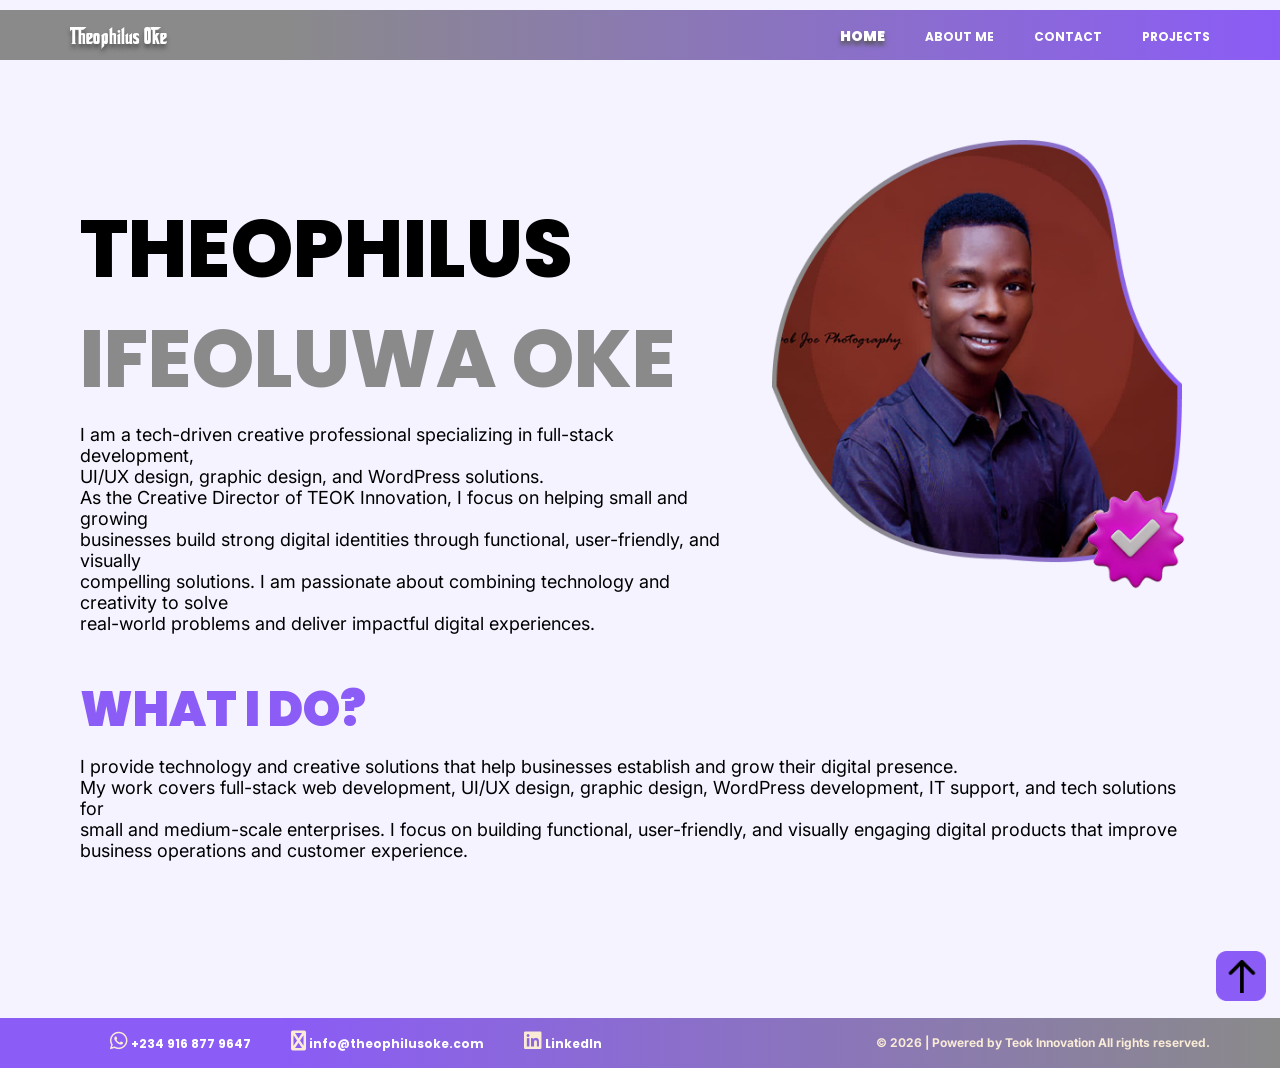
<file: my-portfolio/index.html>
<!doctype html>
<html lang="en-us">
  <head>
    <meta charset="utf-8" />
    <meta name="viewport" content="width=device-width, initial-scale=1.0" />
    <link rel="preconnect" href="https://fonts.googleapis.com" />
    <link rel="preconnect" href="https://fonts.gstatic.com" crossorigin />
    <link
      href="https://fonts.googleapis.com/css2?family=Inter:ital,opsz,wght@0,14..32,100..900;1,14..32,100..900&family=Poppins:ital,wght@0,100;0,200;0,300;0,400;0,500;0,600;0,700;0,800;0,900;1,100;1,200;1,300;1,400;1,500;1,600;1,700;1,800;1,900&display=swap"
      rel="stylesheet"
    />
    <link
      rel="stylesheet"
      href="https://cdnjs.cloudflare.com/ajax/libs/font-awesome/6.4.0/css/all.min.css"
    />
    <title>Theophilus Oke</title>
    <link rel="stylesheet" href="styles/style.css" />
  </head>
  <body>
    <div id="top"></div>
    <header>
      <div class="gradient-background">
        <h1 class="logo">Theophilus Oke</h1>
        <nav>
          <ul class="nav-links">
            <li>
              <a
                href="file:///E:/Web-Projects/my-portfolio/index.html"
                class="current-nav"
                >HOME</a
              >
            </li>
            <li><a href="#">ABOUT ME</a></li>
            <li><a href="#">CONTACT</a></li>
            <li><a href="#">PROJECTS</a></li>
          </ul>
        </nav>
      </div>
    </header>

    <main>
      <div class="me">
        <div class="me-text">
          <h1>
            <span class="first-name">THEOPHILUS</span> <br />
            IFEOLUWA OKE
          </h1>
          <p>
            I am a tech-driven creative professional specializing in full-stack
            development, <br />
            UI/UX design, graphic design, and WordPress solutions. <br />
            As the Creative Director of TEOK Innovation, I focus on helping
            small and growing<br />
            businesses build strong digital identities through functional,
            user-friendly, and visually<br />
            compelling solutions. I am passionate about combining technology and
            creativity to solve<br />
            real-world problems and deliver impactful digital experiences.
          </p>
        </div>
        <div class="me-image">
          <img
            src="images/VerPic.png"
            class="profile-pic"
            alt="Portrait of Theophilus Ifeoluwa Oke wearing a dark button-up shirt, smiling confidently with arms crossed against a warm brown studio background"
          />
        </div>
      </div>
      <div class="what-i-do">
        <h2>WHAT I DO?</h2>
        <p>
          I provide technology and creative solutions that help businesses
          establish and grow their digital presence.<br />
          My work covers full-stack web development, UI/UX design, graphic
          design, WordPress development, IT support, and tech solutions for<br />
          small and medium-scale enterprises. I focus on building functional,
          user-friendly, and visually engaging digital products that improve<br />
          business operations and customer experience.
        </p>
      </div>
      <div>
        <a href="#top"
          ><img
            src="images/back-to-top.png"
            alt="bact to top"
            class="bck-top"
          />
        </a>
      </div>
    </main>

    <footer>
      <div class="gradient-background reverse-color">
        <ul class="contact-info">
          <li>
            <i class="fa-brands fa-whatsapp"></i>
            <a href="https://wa.me/2349168779647">+234 916 877 9647</a>
          </li>
          <li>
            <i class="fa-brands fa-envelope"></i>
            <a href="mailto:info@theophilusoke.com">info@theophilusoke.com</a>
          </li>
          <li>
            <i class="fa-brands fa-linkedin"></i>
            <a href="https://linkedin.com/in/theophilus-oke-60a106207"
              >LinkedIn</a
            >
          </li>
        </ul>
        <p>&copy; 2026 | Powered by Teok Innovation All rights reserved.</p>
      </div>
    </footer>
  </body>
</html>
</file>
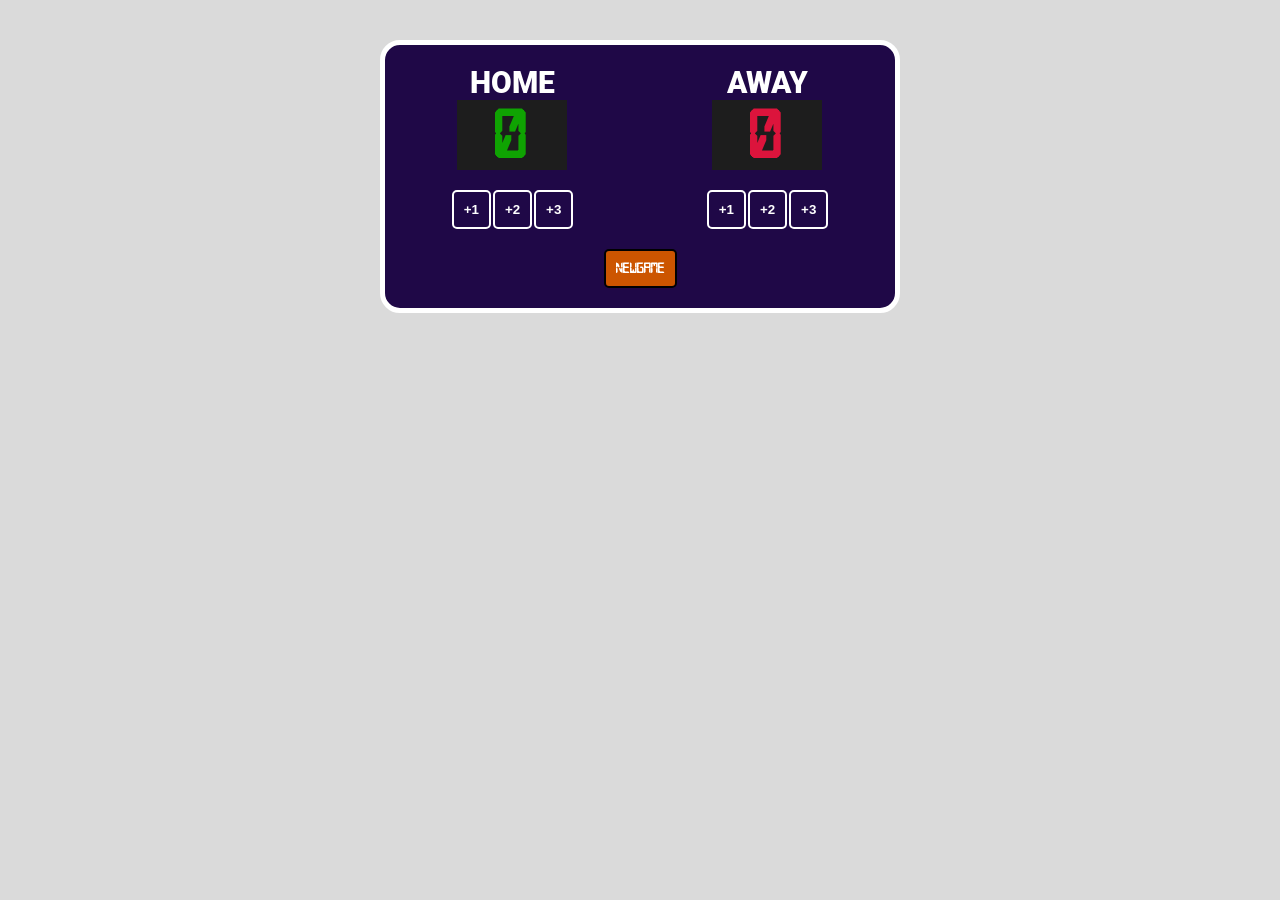
<file: test-site/index.html>
<!doctype html>
<html lang="en-us">
  <head>
    <meta charset="utf-8" />
    <meta name="viewport" content="width=device-width" />
    <link rel="stylesheet" href="styles/style.css" />
    <link rel="preconnect" href="https://fonts.googleapis.com" />
    <link rel="preconnect" href="https://fonts.gstatic.com" crossorigin />
    <link
      href="https://fonts.googleapis.com/css2?family=Roboto:ital,wght@0,100..900;1,100..900&display=swap"
      rel="stylesheet"
    />
    <title>Test Site</title>
  </head>
  <body>
    <!-- this div is for the logo
    <div class="logo"></div>
    <input type="text" placeholder="Search Product" />
    <div class="btn"><button>Search</button> <button>Bookmark</button></div>
    <p>Godfather</p> -->
      <div class="wrap">
        <div class="goal-counter">
          <div class="team">
            <h1>HOME</h1>
            <h2 id="home-count" class="count"></h2>
            <div class="point-btn">
              <button onclick="pointOne()">+1</button>
              <button onclick="pointTwo()">+2</button>
              <button onclick="pointThree()">+3</button>
            </div>
          </div>

          <div class="team">
            <h1>AWAY</h1>
            <h2 id="guest-count" class="count"></h2>
            <div class="point-btn">
              <button onclick="pointOneEl()">+1</button>
              <button onclick="pointTwoEl()">+2</button>
              <button onclick="pointThreeEl()">+3</button>
            </div>
          </div>
        </div>
        <button id="newgame" onclick="newgame()">NEWGAME</button>
      </div>
    </body>
    <script src="scripts/script.js"></script>
  </body>
</html>
</file>
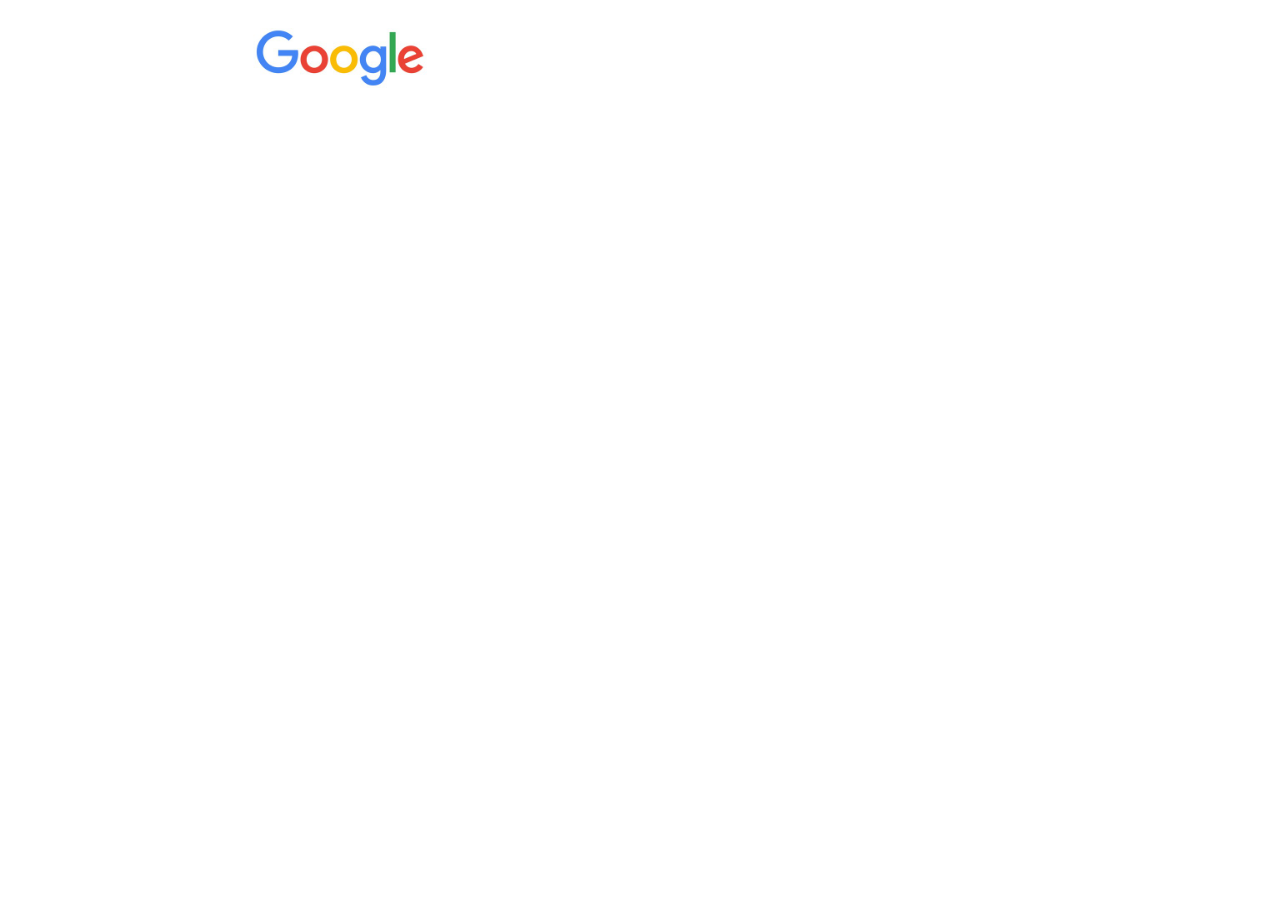
<file: test-site/styles/test.html>
<!doctype html>
<html>
  <head>
    <meta charset="UTF-8" />
    <meta name="viewport" content="width=device-width, initial-scale=1.0" />
    <link rel="stylesheet" href="test.css" />
    <link rel="preconnect" href="https://fonts.googleapis.com" />
    <link rel="preconnect" href="https://fonts.gstatic.com" crossorigin />
    <link rel="preload" href="fonts/Corleone.ttf" />
    <link
      href="https://fonts.googleapis.com/css2?family=Roboto:ital,wght@0,100..900;1,100..900&display=swap"
      rel="stylesheet"
    />
    <title>Test Site</title>
  </head>
  <body>
    <div class="test"></div>
  </body>
</html>
</file>
<file: my-portfolio/styles/style.css>
@font-face {
  font-family: "Corleone";
  src: url("../Corleone.ttf") format("truetype");
}
body {
  font-family: "Poppins", "Inter", sans-serif;
  margin: 0;
  padding: 0;
  background-color: #f5f3ff;
}

a {
  text-decoration: none;
  color: white;
  font-weight: bold;
  font-size: 12px;
}
p {
  font-family: "Inter", sans-serif;
  font-size: 18px;
  font-weight: normal;
  margin: 0 0;
  padding: 0;
}

.reverse-color.gradient-background {
  background: linear-gradient(90deg, #8b5cf6 22%, #8a8a8a);
}
.gradient-background {
  background: linear-gradient(90deg, #8a8a8a 22%, #8b5cf6);
  height: 50px;
  display: flex;
  justify-content: space-between;
  align-items: center;
  padding: 0 70px;
}
#top {
  height: 10px;
}
nav ul {
  list-style: none;
  display: flex;
  gap: 40px;
}
.current-nav {
  font-weight: 900;
  font-size: 14px;
  text-shadow: 0px 4px 4px #555555;
}

nav ul li a {
  text-decoration: none;
  color: white;
  font-weight: bold;
  font-size: 12px;
}

.logo {
  font-family: "Corleone";
  color: white;
  font-size: 20px;
  font-weight: normal;
  text-shadow: 0px 4px 4px #555555;
}

.me {
  display: flex;
  justify-content: center;
  padding: 0 80px;
  margin: 80px 0 40px 0;
  gap: 40px;
}
h1 {
  font-size: 80px;
  font-weight: 800;
  color: #8a8a8a;
  line-height: 110px;
  margin-bottom: 10px;
}
.first-name {
  color: #000000;
}
.profile-pic {
  width: 428px;
  height: 464px;
}

h2 {
  font-size: 48px;
  font-weight: 900;
  color: #8b5cf6;
  margin-bottom: 10px;
}

.what-i-do {
  padding: 0 80px;
  margin-bottom: 90px;
}

.bck-top {
  width: 50px;
  margin: 0 0 10px 95%;
  position: relative;
}

.contact-info {
  list-style: none;
  display: flex;
  gap: 40px;
  font-size: 15px;
  font-weight: bold;
  color: antiquewhite;
}

.fa-brands {
  font-size: 20px;
  color: antiquewhite;
}


footer div p {
  font-size: 12px;
  font-weight: bold;
  color: antiquewhite;
}
</file>
<file: test-site/styles/style.css>
@font-face {
  src: url("../fonts/Corleone.ttf") format("truetype");
  font-family: "Corleone";
}
@font-face {
  font-family: counter;
  src: url(../fonts/digital_counter_7.ttf);
}
html {
  /* px means "pixels". The base font size is now 10 pixels high */
  font-size: 10px;
  /* Replace PLACEHOLDER with the font-family property value you got from Google Fonts */
  font-family: "Roboto", sans-serif;
}
html {
  background-color: #dadada;
}

body {
  margin: 0 auto;
  background-color: #dadada;
}

/* img {
  display: block;
  margin: 0 auto;
  max-width: 40%;
}

input {
  display: block;
  margin: 20px auto;
  padding: 10px;
  width: 80%;
  font-size: 1.6rem;
  border-radius: 20px;
}

.btn {
  display: flex;
  justify-content: center;
  gap: 50px;
}
button {
  padding: 10px 20px;
  font-size: 1.6rem;
  border-radius: 20px;
  cursor: pointer;
  border: none;
  background-color: #ffffff;
}
P {
  text-align: center;
  font-size: 3rem;
  color: #000000;
  font-family: "Corleone";
}

.logo {
  background-image: url("../images/google.jpg");
  background-size: contain;
  background-repeat: no-repeat;
  width: 200px;
  height: 100px;
  margin-left: auto;
  margin-right: auto;
}

/* Add a hover effect to the logo */
/* .logo:hover { */
/* background-image: url("../images/firefox-icon.jpg"); */
/* } */
.wrap {
  width: 510px;
  background-color: rgb(31, 8, 71);
  padding: 20px 0px;
  margin: 40px auto;
  border: 5px solid rgb(255, 255, 255);
  border-radius: 20px;
  justify-content: center;
  text-align: center;
}
.goal-counter {
  display: flex;
  justify-content: space-around;
  text-align: center;
}

.team {
  justify-content: center;
  text-align: center;
}

h1 {
  color: #ffffff;
  font-weight: 900;
  font-size: 30px;
  margin: 0px;
}

#home-count {
  background-color: rgb(29, 29, 29);
  width: 110px;
  height: 60px;
  color: crimson;
  font-size: 60px;
  font-weight: 900;
  font-family: counter;
  padding: 5px 0px;
}

#home-count {
  background-color: rgb(29, 29, 29);
  width: 110px;
  height: 60px;
  color: rgb(15, 163, 2);
  font-size: 60px;
  font-weight: 900;
  font-family: counter;
  padding: 5px 0px;
}

#guest-count {
  background-color: rgb(29, 29, 29);
  width: 110px;
  height: 60px;
  color: crimson;
  font-size: 60px;
  font-weight: 900;
  font-family: counter;
  padding: 5px 0px;
}
button {
  border-radius: 5px;
  border: 2px solid white;
  padding: 10px;
  background-color: rgba(0, 0, 255, 0);
  color: white;

  font-weight: 900;
}

#newgame {
  border: 2px solid black;
  background-color: #cc5500;
  margin-top: 20px;
  font-family: counter;
}

.count {
  margin: 0px auto 20px auto;
  justify-content: center;
  text-align: center;
}
</file>
<file: test-site/styles/test.css>
.test {
  display: block;
  background-image: url("google.jpg");
  background-size: contain;
  background-repeat: no-repeat;
  width: 800px;
  height: 100px;
  margin: 0 auto;
}

.test:hover {
  background-image: url("firefox-icon.jpg");
}
</file>
